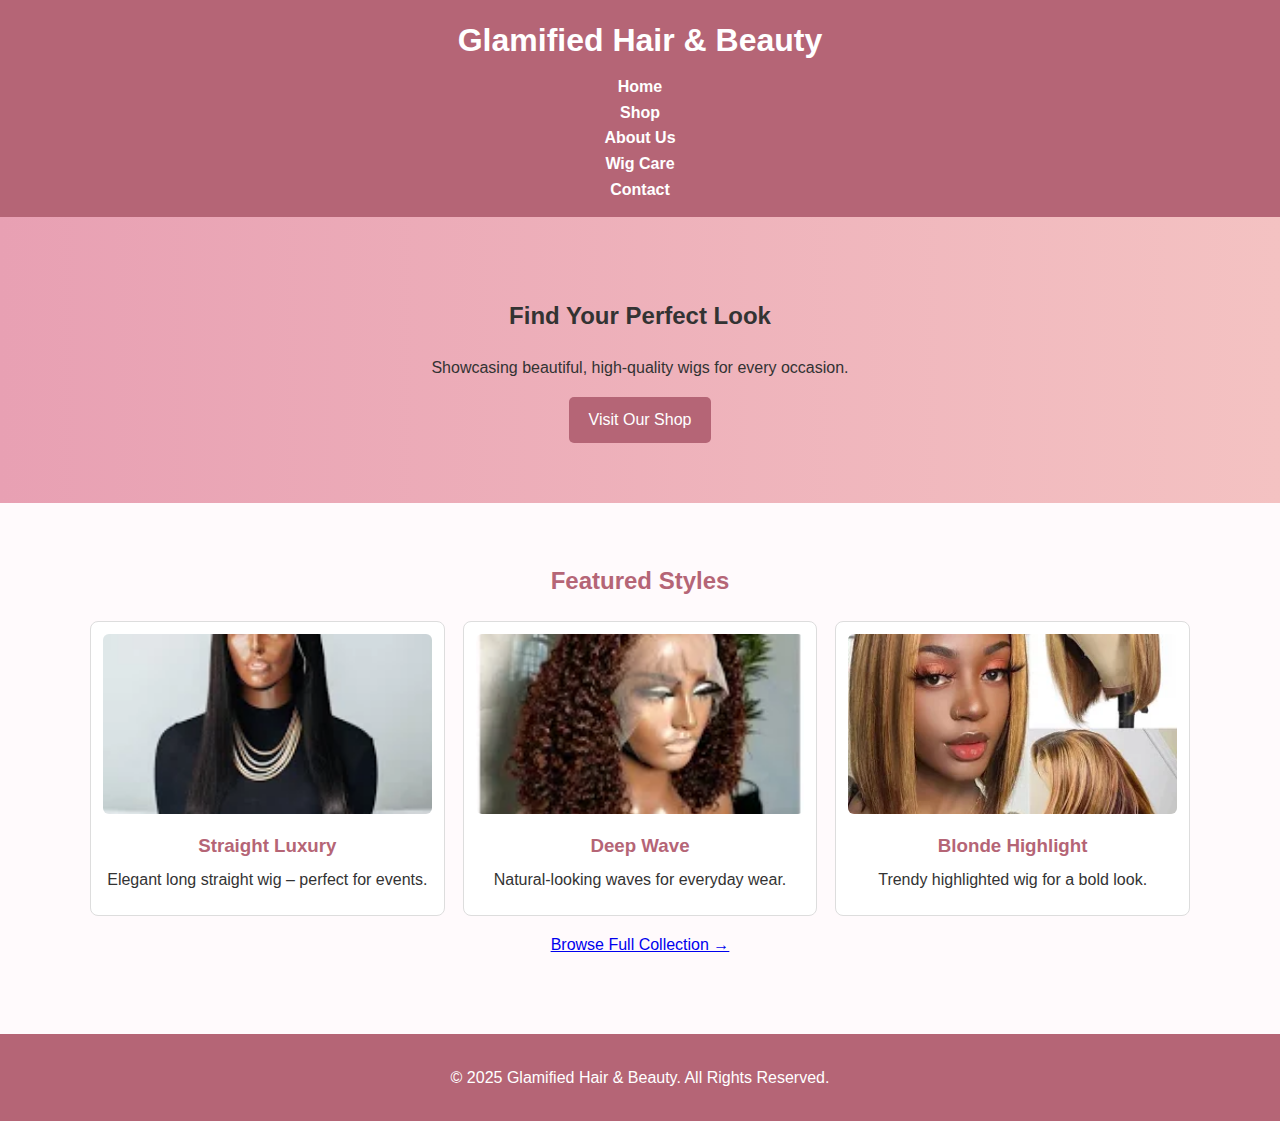
<file: index.html>
<!DOCTYPE html>
<html lang="en">
<head>
  <meta charset="UTF-8">
  <meta name="viewport" content="width=device-width, initial-scale=1.0">
  <meta name="description" content="Welcome to Glamified Hair & Beauty — your go-to store for high-quality wigs and beauty products that make you feel confident and beautiful.">
<meta name="keywords" content="Glamified Hair, beauty, wigs, human hair, lace wigs, hair store, beauty shop, stylish wigs, hair care, salon">
  <title>Glamified Hair & Beauty</title>
  <link rel="stylesheet" href="style.css">
  <script src="script.js"></script>

</head>
<body>
  <!-- Navigation -->
  <header>
    <h1>Glamified Hair & Beauty</h1>
    <nav>
      <a href="index.html">Home </a>  <br>
      <a href="shop.html">Shop </a>    <br>
      <a href="about.html">About Us </a>   <br>
      <a href="wig-care.html">Wig Care </a>   <br>
      <a href="contact.html">Contact </a>    <br>
    </nav>
  </header>

  <!-- Hero Banner -->
  <section class="hero">
    <h2>Find Your Perfect Look</h2>
    <p>Showcasing beautiful, high-quality wigs for every occasion.</p>
    <a href="shop.html" class="btn">Visit Our Shop</a>
  </section>

  <!-- Featured Wig Showcase (different from shop page) -->
  <section class="products">
    <h2>Featured Styles</h2>
    <div class="product-list">
      <div class="product">
        <img src="images/straight wig.webp" alt="Straight Luxury Wig">
        <h3>Straight Luxury</h3>
        <p>Elegant long straight wig – perfect for events.</p>
      </div>
      <div class="product">
        <img src="images/deepcurly.webp" alt="Deep Wave Wig">
        <h3>Deep Wave</h3>
        <p>Natural-looking waves for everyday wear.</p>
      </div>
      <div class="product">
        <img src="images/Display wig2.jpg" alt="Blonde Highlight Wig">
        <h3>Blonde Highlight</h3>
        <p>Trendy highlighted wig for a bold look.</p>
      </div>
    </div>
    <p><a href="shop.html" class="btn">Browse Full Collection →</a></p>
  </section>

  <!-- Footer -->
  <footer>
    <p>&copy; 2025 Glamified Hair & Beauty. All Rights Reserved.</p>
  </footer>
  
</body>
</html>
</file>
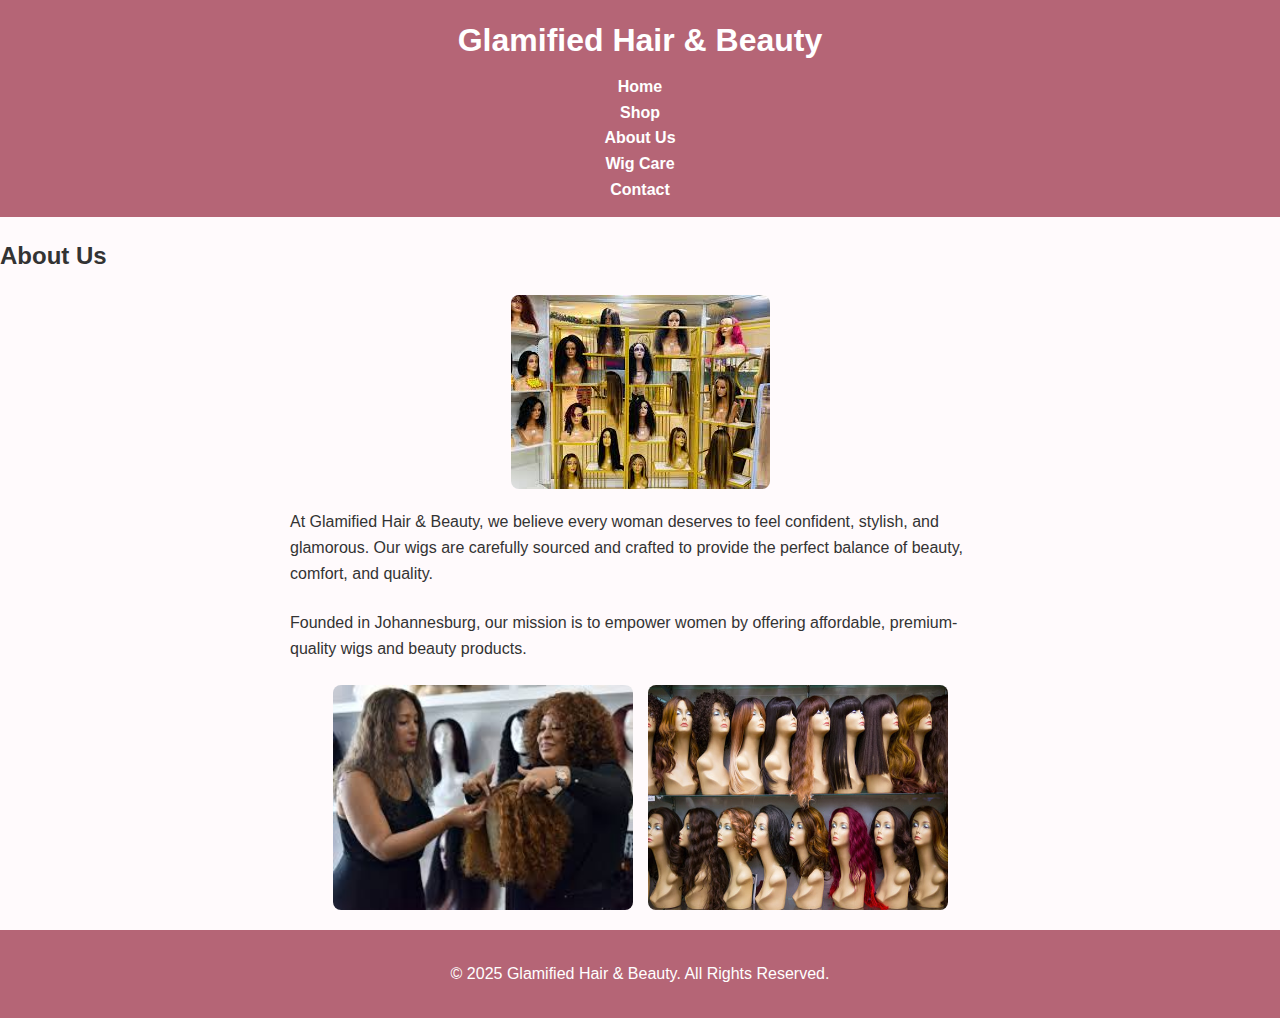
<file: About.html>
<!DOCTYPE html>
<html lang="en">
<head>
  <meta charset="UTF-8">
  <meta name="viewport" content="width=device-width, initial-scale=1.0">
  <meta name="description" content="Glamified Hair & Beauty — a trusted beauty brand offering quality wigs and professional customer service. Learn more about our story and mission.">
<meta name="keywords" content="about Glamified Hair, hair company, beauty brand, quality wigs, hair business, beauty experts, hair mission, women empowerment">
  <title>About Us - Glamified Hair & Beauty</title>
   <link rel="stylesheet" href="style.css">
   <script src="script.js"></script>
  
</head>
<body>
  <header>
    <h1>Glamified Hair & Beauty</h1>
    <nav>
      <a href="index.html">Home </a>  <br>
      <a href="shop.html">Shop </a>    <br>
      <a href="about.html">About Us </a>   <br>
      <a href="wig-care.html">Wig Care </a>   <br>
      <a href="contact.html">Contact </a>    <br>
    </nav>
  </header>

<section class="about">
  <h2>About Us</h2>

  <!-- Wigstore photo below heading -->
  <img 
    src="images/wigstore.jpg" 
    alt="Glamified Hair & Beauty Storefront" 
    style="max-width:100%; height:auto; border-radius:8px; margin-bottom: 20px; display: block; margin-left: auto; margin-right: auto;"
  >

  <p>
    At Glamified Hair & Beauty, we believe every woman deserves to feel confident, 
    stylish, and glamorous. Our wigs are carefully sourced and crafted to provide 
    the perfect balance of beauty, comfort, and quality. 
  </p>
  
   <p>
    Founded in Johannesburg, our mission is to empower women by offering 
    affordable, premium-quality wigs and beauty products.
  </p>

  <!-- Container for owner and products images -->
  <div style="display: flex; justify-content: center; gap: 15px; margin-bottom: 10px;">
    <img 
      src="images/wigstore owner.jpg" 
      alt="Wigstore Owner" 
      style="width: 48%; max-width: 300px; height: auto; border-radius: 8px;"
    >

    <img 
      src="images/products.jpg" 
      alt="Wig Products Collection" 
      style="width: 48%; max-width: 300px; height: auto; border-radius: 8px;"
    >

    
  </div>
</section>


  <footer>
    <p>&copy; 2025 Glamified Hair & Beauty. All Rights Reserved.</p>
  </footer>
</body>
</html>
</file>
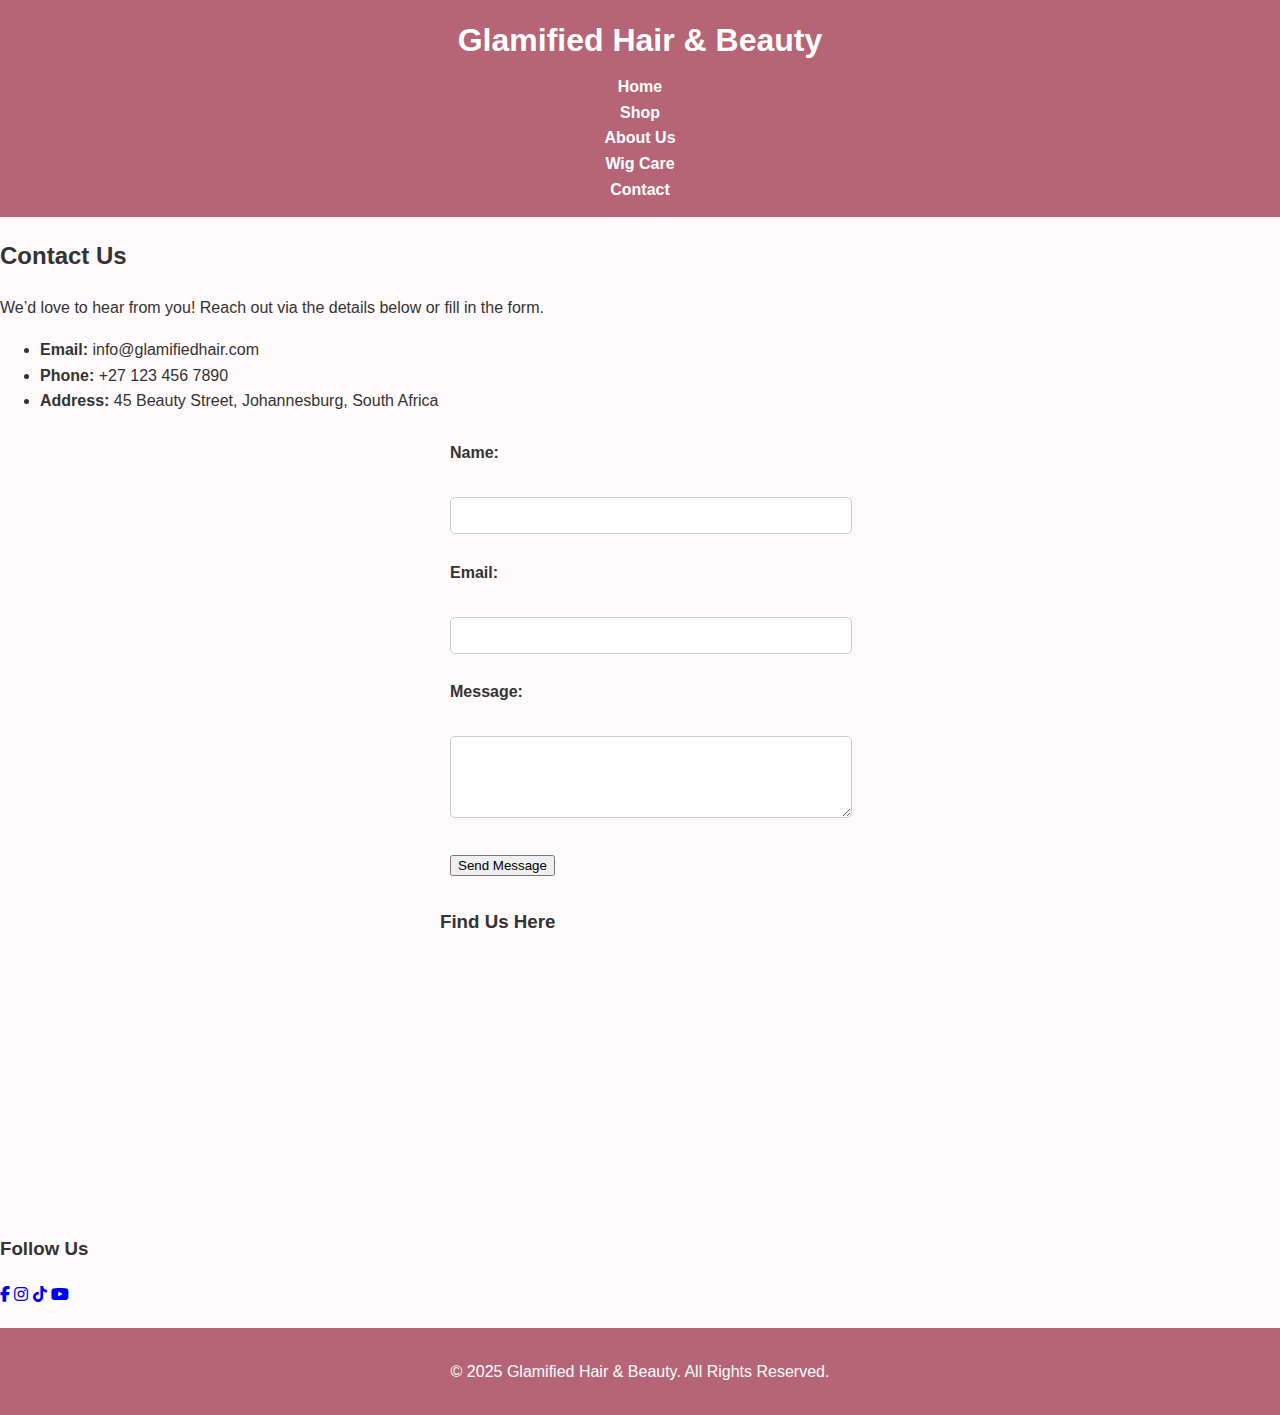
<file: Contact.html>
<!DOCTYPE html>
<html lang="en">
<head>
  <meta charset="UTF-8">
  <meta name="viewport" content="width=device-width, initial-scale=1.0">
  <meta name="description" content="Contact Glamified Hair & Beauty for product inquiries, orders, or wig care questions. We're here to help you look and feel your best.">
<meta name="keywords" content="contact Glamified Hair, customer service, beauty store contact, wig orders, email Glamified Hair, beauty help, hair support">
  <title>Contact - Glamified Hair & Beauty</title>
  <link rel="stylesheet" href="style.css">
  <script src="script.js"></script>

  <!-- ✅ Updated Font Awesome for icons -->
  <link rel="stylesheet" href="https://cdnjs.cloudflare.com/ajax/libs/font-awesome/6.6.0/css/all.min.css">
</head>

<body>
  <header>
    <h1>Glamified Hair & Beauty</h1>
    <nav>
      <a href="index.html">Home</a><br>
      <a href="shop.html">Shop</a><br>
      <a href="about.html">About Us</a><br>
      <a href="wig-care.html">Wig Care</a><br>
      <a href="contact.html">Contact</a><br>
    </nav>
  </header>

  <section class="contact">
    <h2>Contact Us</h2>
    <p>We’d love to hear from you! Reach out via the details below or fill in the form.</p>
    
    <ul>
      <li><strong>Email:</strong> info@glamifiedhair.com</li>
      <li><strong>Phone:</strong> +27 123 456 7890</li>
      <li><strong>Address:</strong> 45 Beauty Street, Johannesburg, South Africa</li>
    </ul>

    <!-- Contact Form -->
    <form>
      <label for="name">Name:</label><br>
      <input type="text" id="name" name="name" required><br><br>

      <label for="email">Email:</label><br>
      <input type="email" id="email" name="email" required><br><br>

      <label for="message">Message:</label><br>
      <textarea id="message" name="message" rows="4" required></textarea><br><br>

      <button type="submit">Send Message</button>
    </form>

    <!-- Embedded Google Map -->
    <div class="map-container">
      <h3>Find Us Here</h3>
      <iframe 
        src="https://www.google.com/maps/embed?pb=!1m18!1m12!1m3!1d3585.507066249067!2d28.045021!3d-26.204103!2m3!1f0!2f0!3f0!3m2!1i1024!2i768!4f13.1!3m3!1m2!1s0x1e950bf51f3c345b%3A0x3f6db9f2a5b3d7!2sJohannesburg%2C%20South%20Africa!5e0!3m2!1sen!2sza!4v1698775559000!5m2!1sen!2sza"
        width="100%" 
        height="350" 
        style="border:0; border-radius: 10px;" 
        allowfullscreen="" 
        loading="lazy" 
        referrerpolicy="no-referrer-when-downgrade">
      </iframe>
    </div>

    <!-- ✅ Social Media Links -->
    <div class="social-media">
      <h3>Follow Us</h3>
      <div class="social-icons">
        <a href="https://facebook.com/glamifiedhair" target="_blank" aria-label="Facebook"><i class="fab fa-facebook-f"></i></a>
        <a href="https://instagram.com/glamifiedhair" target="_blank" aria-label="Instagram"><i class="fab fa-instagram"></i></a>
        <a href="https://tiktok.com/@glamifiedhair" target="_blank" aria-label="TikTok"><i class="fab fa-tiktok"></i></a>
        <a href="https://youtube.com/@glamifiedhair" target="_blank" aria-label="YouTube"><i class="fab fa-youtube"></i></a>
      </div>
    </div>
  </section>

  <footer>
    <p>&copy; 2025 Glamified Hair & Beauty. All Rights Reserved.</p>
  </footer>
</body>
</html>
</file>
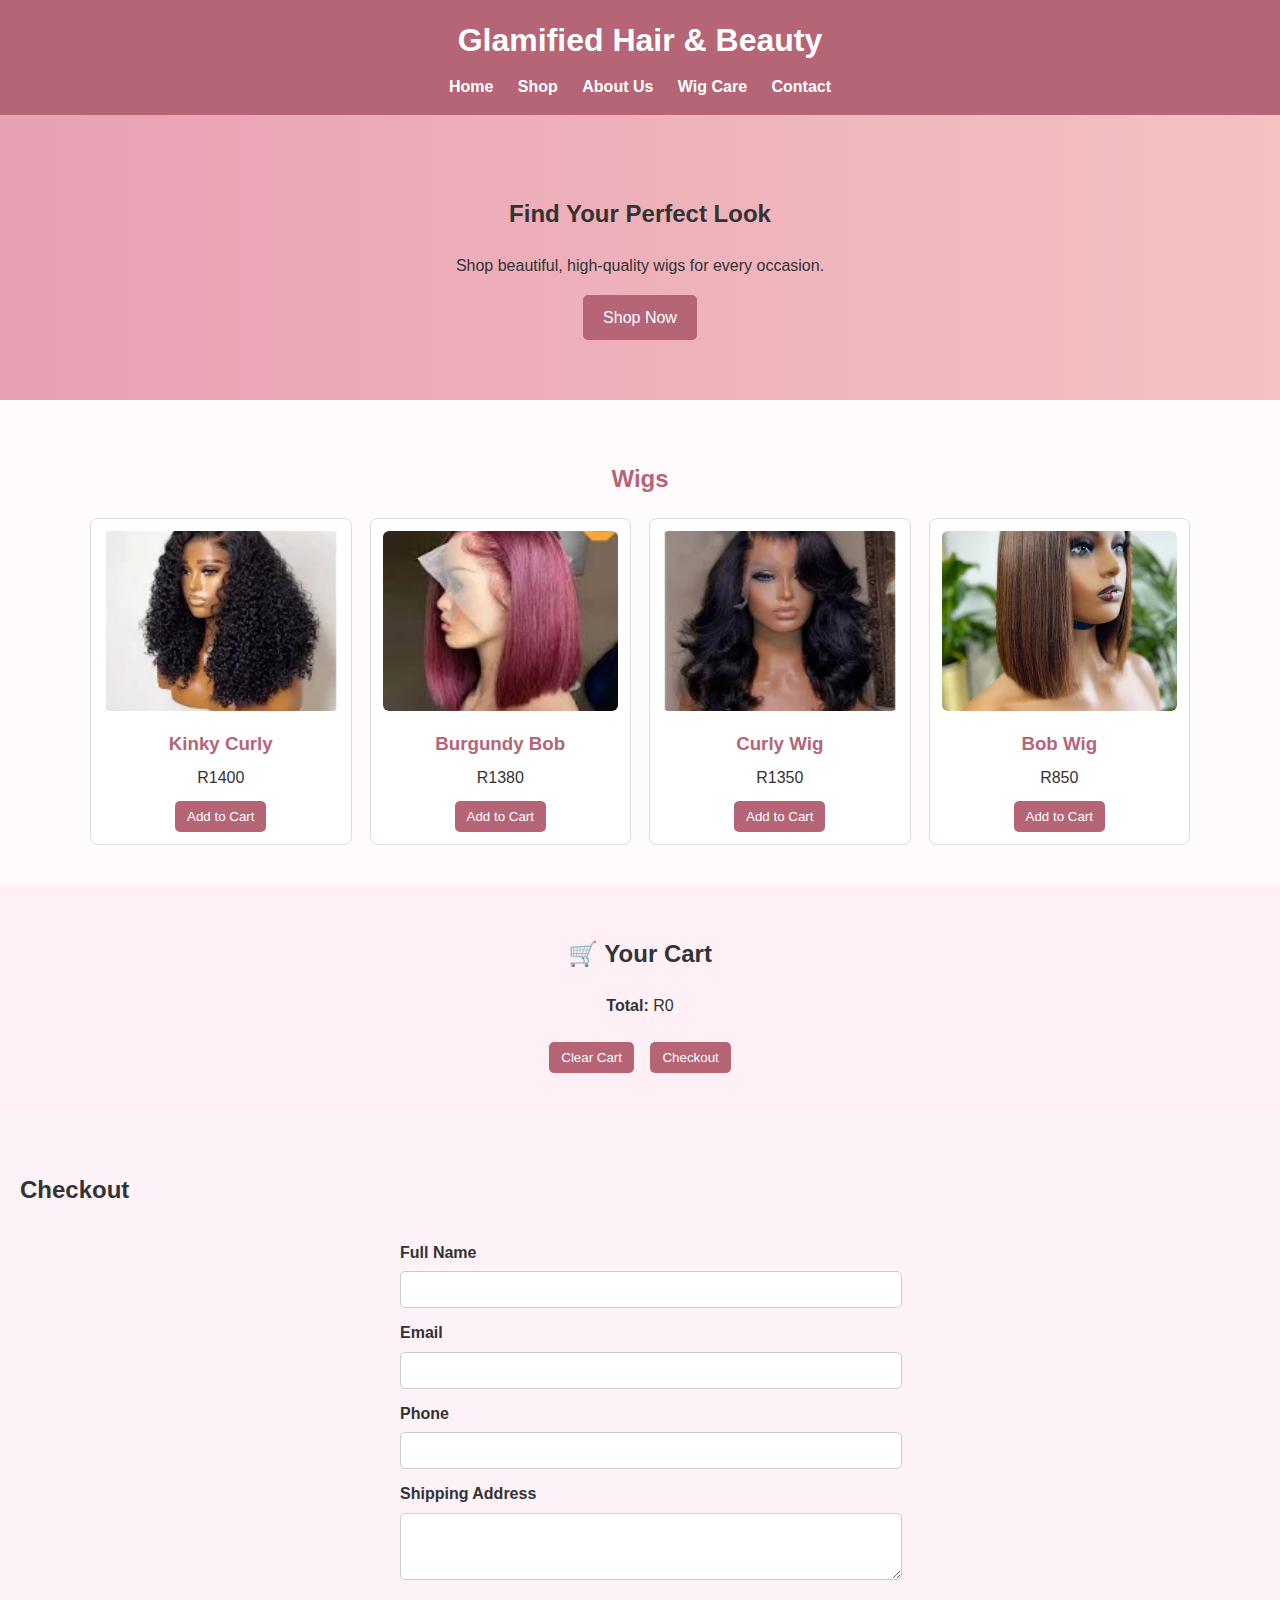
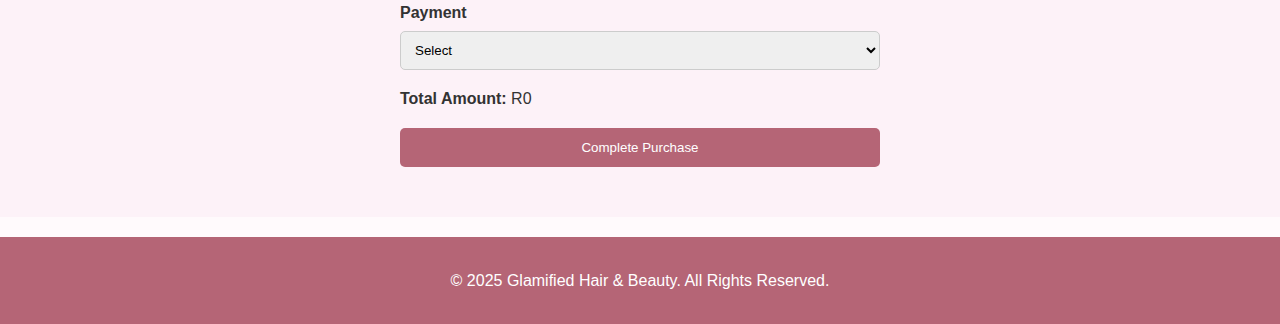
<file: shop.html>
<!DOCTYPE html>
<html lang="en">
<head>
  <meta charset="UTF-8" />
  <meta name="viewport" content="width=device-width, initial-scale=1.0" />
  <meta name="description" content="Shop beautiful, high-quality wigs at Glamified Hair & Beauty. Choose from curly, straight, or bob wigs — perfect for every occasion.">
  <meta name="keywords" content="wigs, shop wigs online, curly wigs, straight wigs, bob wigs, Glamified Hair, affordable wigs, beauty store, human hair wigs">
  <title>Glamified Hair & Beauty - Shop</title>

  <link rel="stylesheet" href="style.css">
  <!-- load script with defer so DOM exists before it runs -->
  <script src="script.js" defer></script>
</head>
<body>

  <!-- Header / Nav -->
  <header>
    <h1>Glamified Hair & Beauty</h1>
    <nav>
      <a href="index.html">Home</a>
      <a href="shop.html">Shop</a>
      <a href="about.html">About Us</a>
      <a href="wig-care.html">Wig Care</a>
      <a href="contact.html">Contact</a>
    </nav>
  </header>

  <!-- Hero -->
  <section class="hero">
    <h2>Find Your Perfect Look</h2>
    <p>Shop beautiful, high-quality wigs for every occasion.</p>
    <a href="#shop" class="btn">Shop Now</a>
  </section>

  <!-- Products -->
  <section id="shop" class="products">
    <h2>Wigs</h2>
    <div class="product-list">
      <div class="product">
        <img src="images/wig1.jpg" alt="Kinky Curly wig">
        <h3>Kinky Curly</h3>
        <p>R1400</p>
        <button onclick="addToCart('Kinky Curly', 1400)">Add to Cart</button>
      </div>

      <div class="product">
        <img src="images/display wig3.webp" alt="Burgundy Bob wig">
        <h3>Burgundy Bob</h3>
        <p>R1380</p>
        <button onclick="addToCart('Burgundy Bob', 1380)">Add to Cart</button>
      </div>

      <div class="product">
        <img src="images/wig2.jpg" alt="Curly wig">
        <h3>Curly Wig</h3>
        <p>R1350</p>
        <button onclick="addToCart('Curly Wig', 1350)">Add to Cart</button>
      </div>

      <div class="product">
        <img src="images/wig3.jpg" alt="Bob wig">
        <h3>Bob Wig</h3>
        <p>R850</p>
        <button onclick="addToCart('Bob Wig', 850)">Add to Cart</button>
      </div>
    </div>
  </section>

  <!-- Cart -->
  <section class="cart">
    <h2>🛒 Your Cart</h2>
    <ul id="cart-list"></ul>
    <p><strong>Total:</strong> R<span id="cart-total">0</span></p>
    <button onclick="clearCart()">Clear Cart</button>
    <button id="checkout-btn">Checkout</button>
  </section>

  <!-- Checkout -->
  <section class="checkout">
    <h2>Checkout</h2>
    <form id="checkout-form">
      <div class="form-group">
        <label for="name">Full Name</label>
        <input id="name" type="text" required>
      </div>
      <div class="form-group">
        <label for="email">Email</label>
        <input id="email" type="email" required>
      </div>
      <div class="form-group">
        <label for="phone">Phone</label>
        <input id="phone" type="tel" required>
      </div>
      <div class="form-group">
        <label for="address">Shipping Address</label>
        <textarea id="address" rows="3" required></textarea>
      </div>
      <div class="form-group">
        <label for="payment">Payment</label>
        <select id="payment" required>
          <option value="">Select</option>
          <option value="card">Credit/Debit Card</option>
          <option value="paypal">PayPal</option>
          <option value="eft">EFT / Bank Transfer</option>
        </select>
      </div>

      <p><strong>Total Amount:</strong> R<span id="checkout-total">0</span></p>
      <button type="submit" class="btn">Complete Purchase</button>
    </form>
  </section>

  <!-- Lightbox popup -->
  <div id="lightbox" class="lightbox" aria-hidden="true">
    <span class="close" onclick="closeLightbox()" title="Close">&times;</span>
    <span class="prev" onclick="changeImage(-1)" title="Previous">&#10094;</span>
    <img id="lightbox-img" alt="Expanded product image">
    <span class="next" onclick="changeImage(1)" title="Next">&#10095;</span>
  </div>

  <!-- Footer -->
  <footer>
    <p>&copy; 2025 Glamified Hair & Beauty. All Rights Reserved.</p>
  </footer>

</body>
</html>
</file>
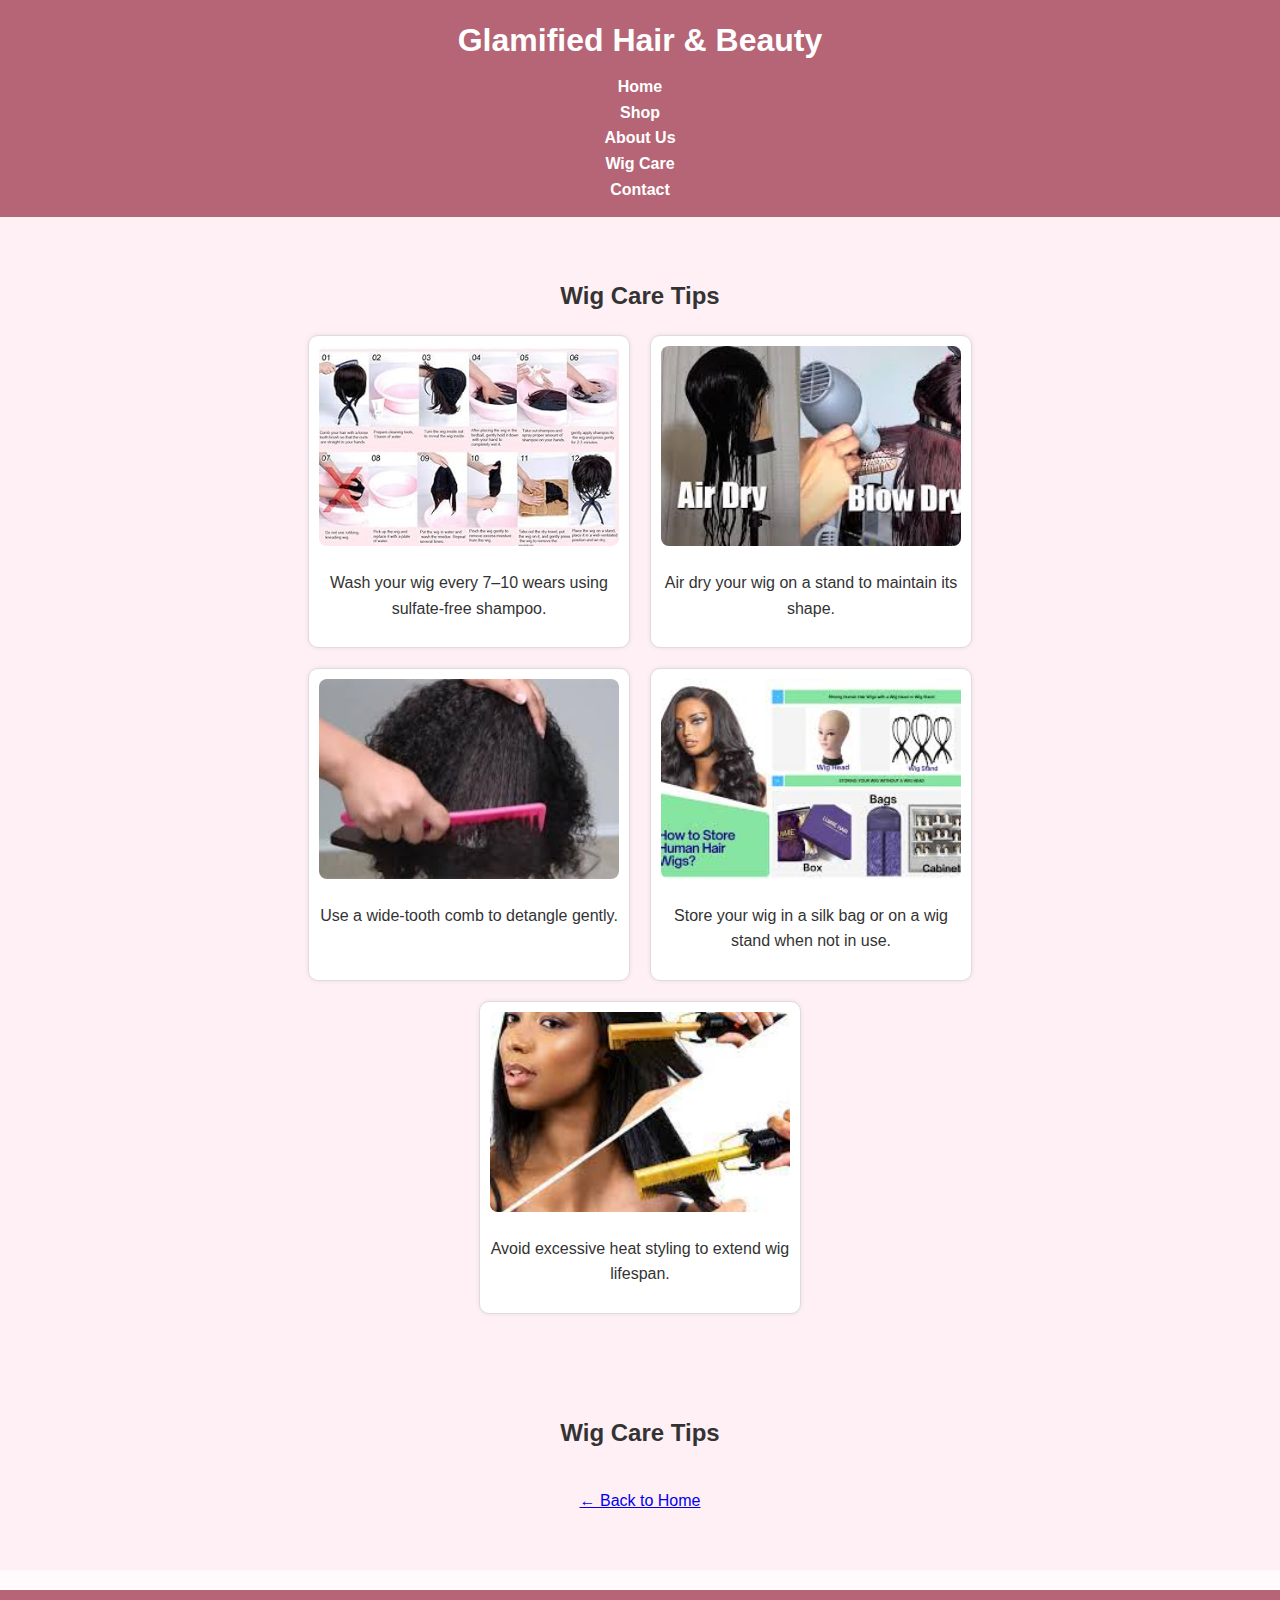
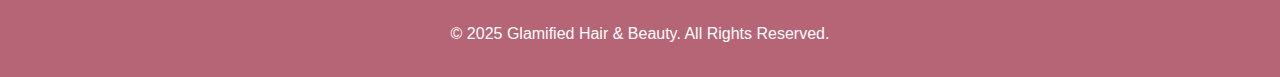
<file: wig-care.html>
<!DOCTYPE html>
<html lang="en">
<head>
  <meta charset="UTF-8">
  <meta name="viewport" content="width=device-width, initial-scale=1.0">
  <meta name="description" content="Learn how to properly care for your wigs with easy tips from Glamified Hair & Beauty. Keep your wigs soft, shiny, and long-lasting.">
<meta name="keywords" content="wig care, how to wash wigs, hair maintenance, wig cleaning, beauty tips, Glamified Hair, hair care guide">
  <title>Wig Care - Glamified Hair & Beauty</title>
    <link rel="stylesheet" href="style.css">
    <script src="script.js"></script>
  
</head>
<body>
  <!-- Header / Navigation -->
  <header>
    <h1>Glamified Hair & Beauty</h1>
    <nav>
      <a href="index.html">Home </a>  <br>
        <a href="shop.html">Shop </a>    <br>
        <a href="about.html">About Us </a>   <br>
        <a href="wig-care.html">Wig Care </a>   <br>
        <a href="contact.html">Contact </a>    <br>
    </nav>
  </header>

  <!-- Wig Care Section -->
  <section class="wig-care">
    <h2>Wig Care Tips</h2>
    <div class="wig-care-list">
      <div class="wig-care-item">
        <img src="images/wig-care.jpg" alt="Washing a wig">
        <p>Wash your wig every 7–10 wears using sulfate-free shampoo.</p>
      </div>
      <div class="wig-care-item">
        <img src="images/air-dry.jpg" alt="Air drying wig">
        <p>Air dry your wig on a stand to maintain its shape.</p>
      </div>
      <div class="wig-care-item">
        <img src="images/comb-wig.jpg" alt="Combing wig with wide-tooth comb">
        <p>Use a wide-tooth comb to detangle gently.</p>
      </div>
      <div class="wig-care-item">
        <img src="images/wig-storing.jpg" alt="Storing wig">
        <p>Store your wig in a silk bag or on a wig stand when not in use.</p>
      </div>
      <div class="wig-care-item">
        <img src="images/heat-styling.jpg" alt="Heat styling wig">
        <p>Avoid excessive heat styling to extend wig lifespan.</p>
      </div>
    </div>
  </section>
  <section class="wig-care">
    <h2>Wig Care Tips</h2>
    <div class="wig-care-list">
      <!-- your wig-care items here -->
    </div>
    <!-- Link back to home -->
    <p><a href="index.html">← Back to Home</a></p>
  </section>

  <!-- Footer -->
  <footer>
    <p>&copy; 2025 Glamified Hair & Beauty. All Rights Reserved.</p>
  </footer>
</body>
</html>
</file>
<file: style.css>
/* ===== General ===== */
body {
  margin: 0;
  font-family: Arial, sans-serif;
  background: #fffafc;
  color: #333;
  line-height: 1.6;
}

/* ===== Header / Nav ===== */
header {
  background: #b56576;
  color: white;
  text-align: center;
  padding: 15px;
}
header h1 { margin: 0; }
nav { margin-top: 8px; }
nav a { color: white; text-decoration: none; margin: 0 10px; font-weight: bold; }
nav a:hover { text-decoration: underline; }

/* ===== Hero ===== */
.hero {
  background: linear-gradient(to right, #e8a0b3, #f4c2c2);
  color: #333;
  text-align: center;
  padding: 60px 20px;
}
.hero .btn {
  display: inline-block;
  padding: 10px 20px;
  background: #b56576;
  color: white;
  text-decoration: none;
  border-radius: 5px;
}
.hero .btn:hover { background: #8e3b4d; }

/* ===== Products ===== */
.products { padding: 40px 20px; text-align: center; }
.products h2 { color: #b56576; margin-bottom: 20px; }

.product-list {
  display: grid;
  grid-template-columns: repeat(auto-fit, minmax(200px, 1fr));
  gap: 18px;
  max-width: 1100px;
  margin: 0 auto;
  padding: 0 10px;
}

.product {
  border: 1px solid #ddd;
  border-radius: 8px;
  padding: 12px;
  background: #fff;
  text-align: center;
}
.product img {
  width: 100%;
  height: 180px;
  object-fit: cover;
  border-radius: 6px;
}
.product h3 { color: #b56576; margin: 10px 0 6px; }
.product p { margin: 0 0 10px; }
.product button {
  background: #b56576;
  color: white;
  border: none;
  padding: 8px 12px;
  border-radius: 5px;
  cursor: pointer;
}
.product button:hover { background: #8e3b4d; }

/* ===== Cart & Checkout ===== */
.cart { padding: 30px 20px; background: #fff0f5; text-align: center; }
.cart ul { list-style: none; padding: 0; margin: 10px 0; }
.cart li { margin: 6px 0; }
.cart button { margin: 8px 6px; background: #b56576; color: white; border: none; padding: 8px 12px; border-radius: 5px; cursor: pointer;}
.checkout { padding: 40px 20px; background: #fdf2f8; }
.checkout form { max-width: 500px; margin: 0 auto; }
.form-group { margin-bottom: 12px; }
label { display: block; margin-bottom: 6px; font-weight: bold; }
input, textarea, select { width: 100%; padding: 10px; border: 1px solid #ccc; border-radius: 5px; }
.checkout .btn { background: #b56576; color: #fff; border: none; padding: 12px; width: 100%; border-radius: 5px; cursor: pointer; }
.checkout .btn:hover { background: #9c3f53; }

/* ===== Wig Care (kept here for reuse) ===== */
.wig-care { text-align: center; padding: 40px 20px; background: #fff0f5; }
.wig-care-list { display: flex; flex-wrap: wrap; gap: 20px; max-width: 1000px; margin: 0 auto; justify-content: center; }
.wig-care-item { width: 300px; background: #fff; border: 1px solid #ddd; border-radius: 10px; padding: 10px; box-shadow: 0 0 5px rgba(0,0,0,0.08); }
.wig-care-item img { width: 100%; height: 200px; object-fit: cover; border-radius: 8px; }

/* ===== Lightbox ===== */
.lightbox {
  display: none;
  position: fixed;
  z-index: 9999;
  left: 0; top: 0;
  width: 100%; height: 100%;
  background: rgba(0,0,0,0.9);
  text-align: center;
  padding-top: 40px;
}
.lightbox img {
  max-width: 90%;
  max-height: 85vh;
  border-radius: 8px;
  box-shadow: 0 0 30px rgba(0,0,0,0.6);
}
.lightbox .close {
  position: absolute;
  top: 12px;
  right: 18px;
  font-size: 36px;
  color: #fff;
  cursor: pointer;
}
.lightbox .prev,
.lightbox .next {
  position: absolute;
  top: 50%;
  transform: translateY(-50%);
  font-size: 44px;
  color: #fff;
  padding: 8px;
  cursor: pointer;
  user-select: none;
  background: rgba(0,0,0,0.35);
  border-radius: 50%;
}
.lightbox .prev { left: 24px; }
.lightbox .next { right: 24px; }
.lightbox .prev:hover, .lightbox .next:hover { background: rgba(255,255,255,0.15); color: #f1c40f; }

/* ===== Footer ===== */
footer {
  background: #b56576;
  color: white;
  text-align: center;
  padding: 15px;
  margin-top: 20px;
}

/* ===== Responsive tweaks ===== */
@media (max-width: 600px) {
  .product img { height: 160px; }
  .lightbox img { max-width: 95%; }
  .hero { padding: 40px 10px; }
}

/* Reduce form width and center it */
form {
  max-width: 400px; /* reduce width */
  margin: 0 auto;   /* center horizontally */ 
  padding: 10px;
  box-sizing: border-box;
}

/* Reduce map container width and center it */
.map-container {
  max-width: 400px; /* reduce width */
  margin: 20px auto; /* center horizontally and add vertical spacing */
}

/* Adjust iframe inside map container */
.map-container iframe {
  height: 250px; /* reduce height */
  border-radius: 8px;
}

/* Basic paragraph styling to restore alignment and spacing */
.about p {
  text-align: left;          
  max-width: 700px;          
  margin: 0 auto 1.5em;      
  line-height: 1.6;          
  font-size: 1rem;          
  color: #333;              
}
</file>
